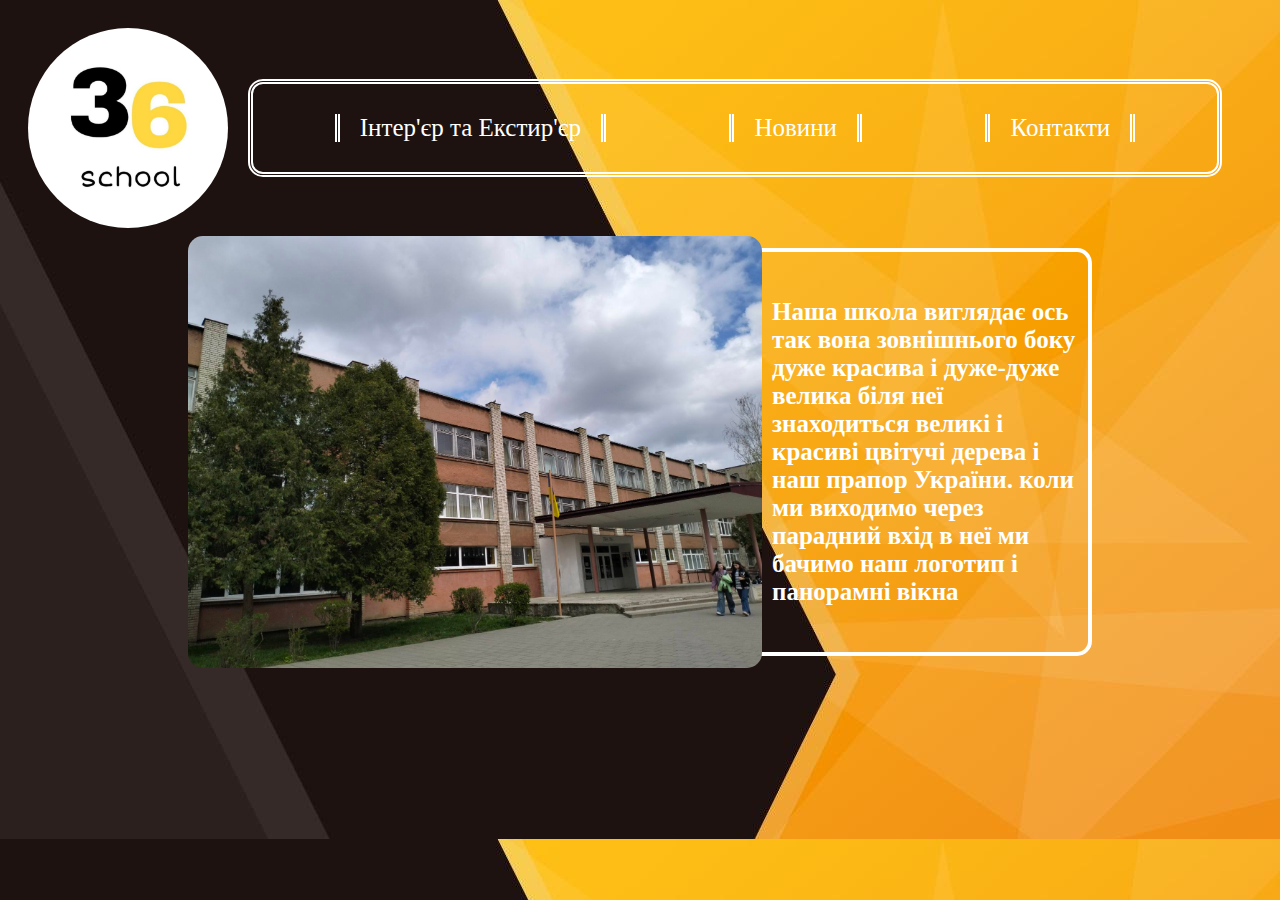
<file: index.html>
<DOOKTYPE HTML>

<html>

   <head>
         <title>Школа 36</title>
         <meta charset="utf-8">
         <link rel="stylesheet" href="style.css">
         <meta name="viewport" content="width=device-width, initial-scale=1.0">  
	 <link rel="website icon" type="jpg" href="img/logo.jpg">
   </head>
 
   <body>
   
     <header>
	    <nav class="logo">
		   <img src="img/logo.jpg" class="logo_img">
	    </nav>
	    <ul>
		 <li><a href="syte 1/index.html">Інтер'єр та Екстир'єр </li></a>
		 <li><a href="syte 2/index.html">Новини </li></a>
		 <li><a href="syte 4/index.html">Контакти</li></a>
		</ul>
	 </header>
	 
	 <main>
	   
	   <section>
	   <img src="img/school.jpg" class="school">
	   <h3>Наша школа виглядає ось так вона зовнішнього боку дуже красива і дуже-дуже велика біля неї знаходиться великі і красиві цвітучі дерева і наш прапор України. коли ми виходимо через парадний вхід в неї ми бачимо наш логотип і панорамні вікна
       </h3>
	   </section>	
	   </main>
 
   
   </body>
   
 
</html>
</file>
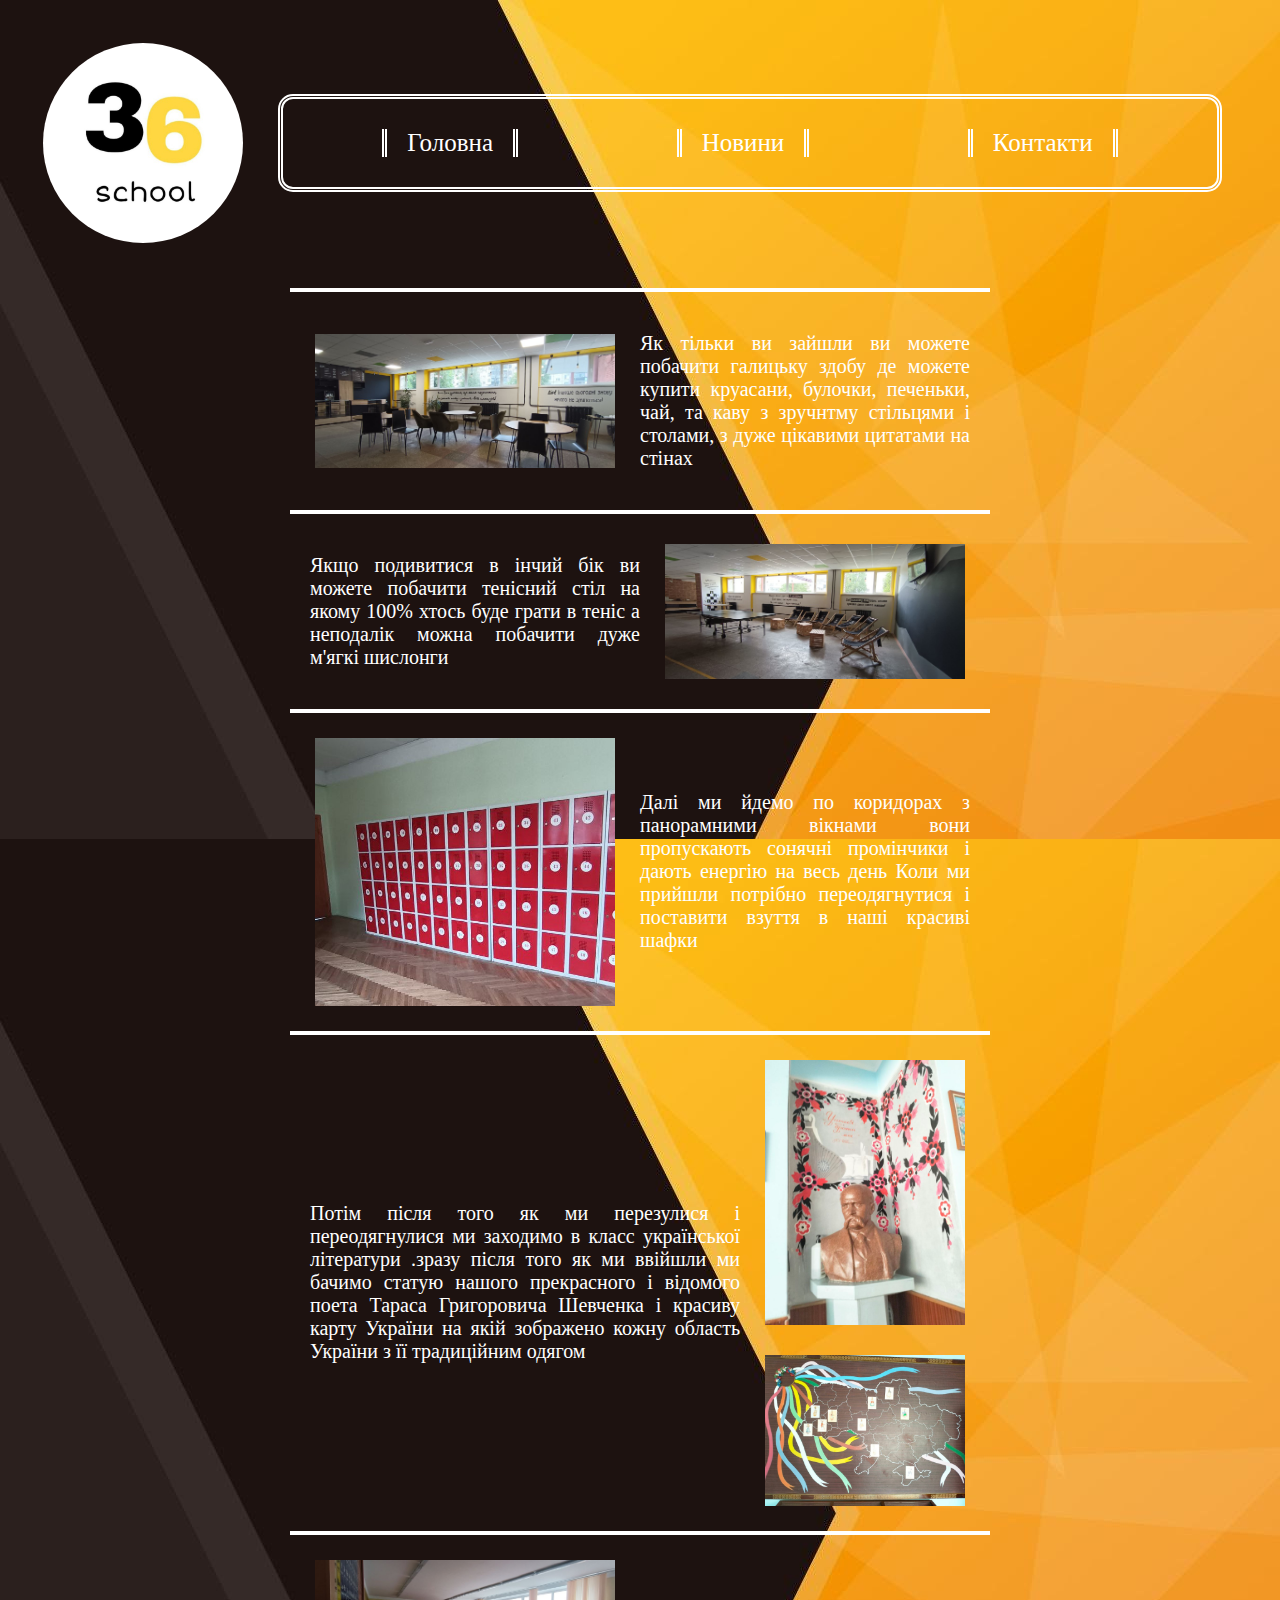
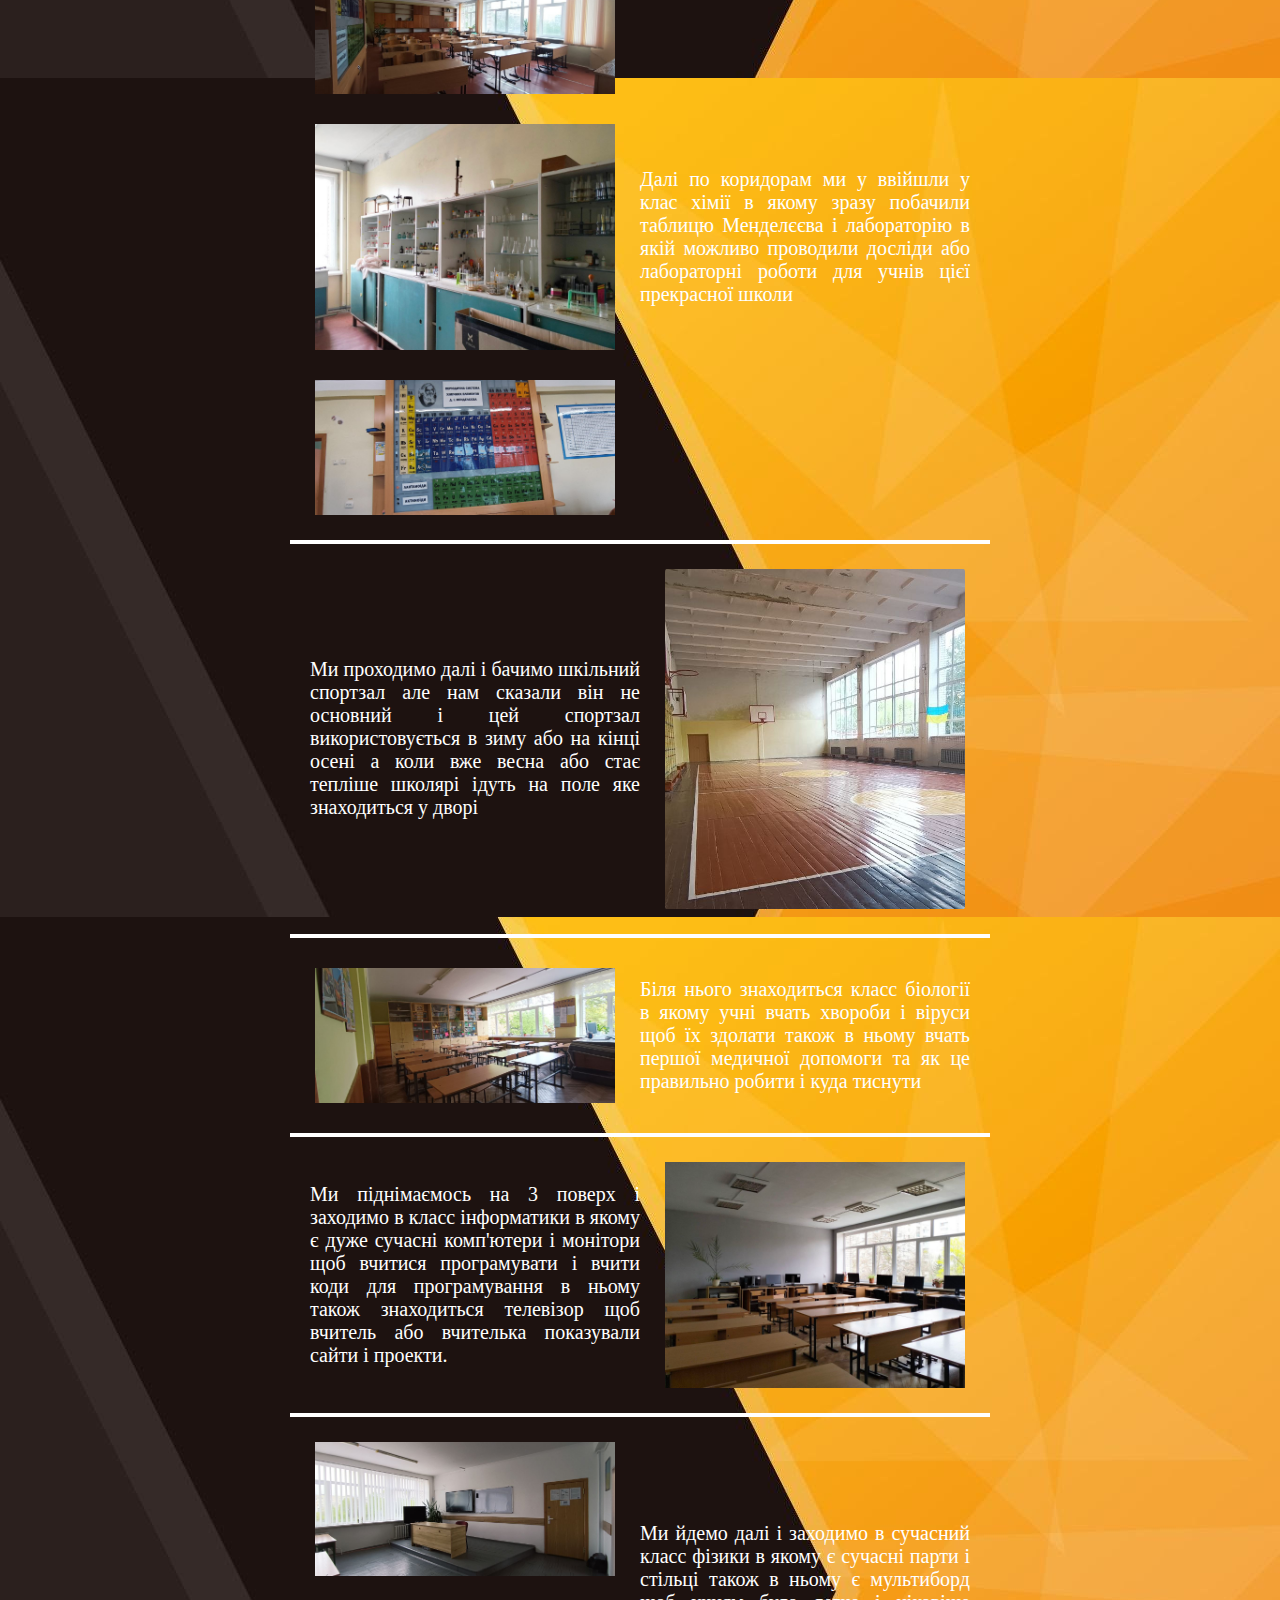
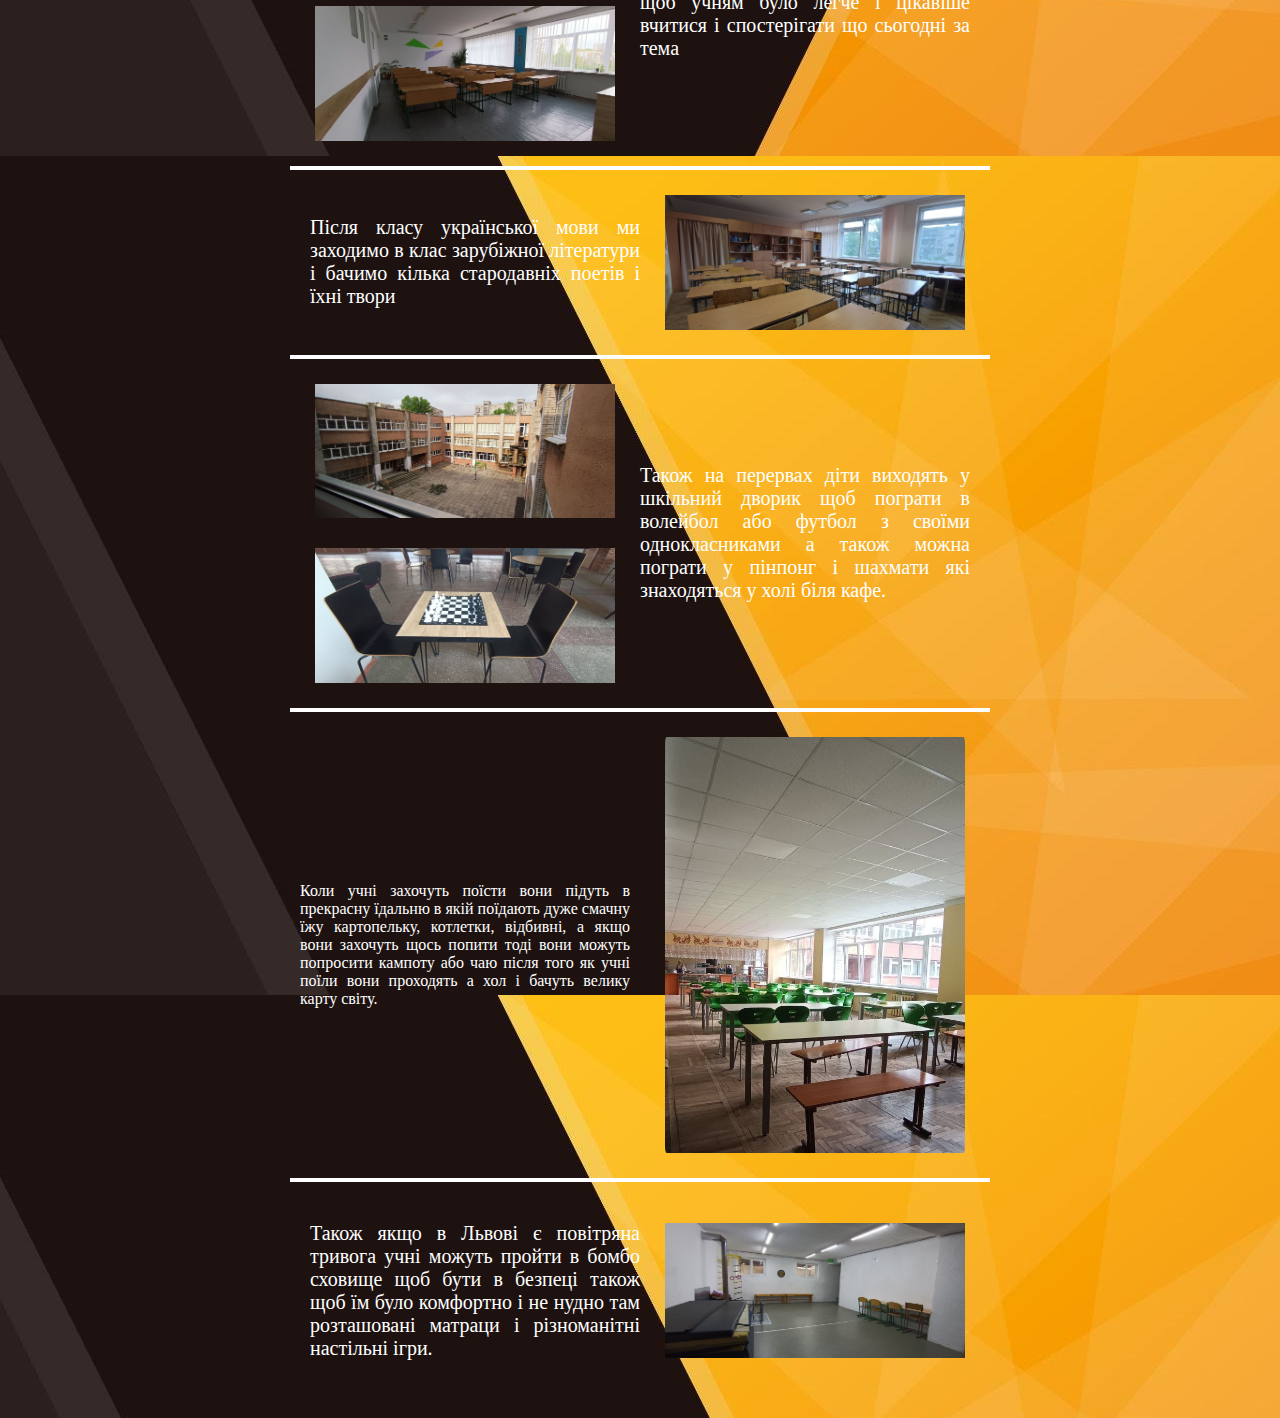
<file: syte 1/index.html>
<DOOKTYPE HTML>

<html>

   <head>
     <title>Інтер'єр та Екстир'єр</title>
	 <link rel="stylesheet" href="style.css">
	 <link rel="website icon" type="jpg" href="img/logo.jpg">
   </head>
 
   <body>
   
     <header>
	    <nav class="logo">
		   <img src="img/logo.jpg" class="logo_img">
	    </nav>
	    <ul>
		 <li><a href="../index.html">Головна </li></a>
		 <li><a href="../syte 2/index.html">Новини </li></a>
		 <li><a href="../syte 4/index.html">Контакти</li></a>
		</ul>
	 </header>
	 
	 <main>
	 
	 <span>
	   
	   <section>
	
	    <img src="../img/cafe+chair.jpg">
	   	  <p>Як тільки ви зайшли ви можете побачити галицьку здобу де можете купити круасани, булочки, печеньки, чай, та каву з зручнтму стільцями і столами, з дуже цікавими цитатами на стінах</p>
     
	   </section>	   
	   <section>
	   
		<p>Якщо подивитися в інчий бік ви можете побачити тенісний стіл на якому 100% хтось буде грати в теніс а неподалік можна побачити дуже м'ягкі шислонги  </p>
	    
		<img src="../img/hol.jpg">
	   
	   </section>
	   <section>
	   <img src="../img/shafka.jpg">
		<p>Далі ми йдемо по коридорах з панорамними вікнами вони пропускають сонячні промінчики і            дають енергію на весь день
	   Коли ми прийшли потрібно переодягнутися і поставити взуття в наші красиві шафки</p>
	   </section>
	   
	   <section>
	   
		<p>Потім після того як ми перезулися і переодягнулися ми заходимо в класс української літератури .зразу після того як ми ввійшли ми бачимо статую нашого прекрасного і відомого поета Тараса Григоровича Шевченка і красиву карту України на якій зображено кожну область України з її традиційним одягом</p>
<div>
	   <img src="../img/Taras.jpg"class="Foto_ukr">
           <img src="../img/map_ukr.jpg"class="Foto_ukr">
</div>
           
	   </section>
           <section>
          <div class="Ximik">
<img src="../img/ximik_base.jpg"><br>
<img src="../img/ximi.jpg">
<img src="../img/label.jpg">
</div>
	    <p>Далі по коридорам ми у ввійшли у клас хімії в якому зразу побачили таблицю Менделєєва і лабораторію в якій можливо проводили досліди або лабораторні роботи для учнів цієї прекрасної школи
		</p>

	   </section>
	   
	    <section>
           
	    <p>Ми проходимо далі і бачимо шкільний спортзал але нам сказали він не основний і цей спортзал використовується в зиму або на кінці осені а коли вже весна або стає тепліше школярі ідуть на поле яке знаходиться у дворі
		</p>
<img src="../img/zal.jpg">
	   </section>
	   
	   <section>
	     <img src="../img/bio.jpg">
		<p>Біля нього знаходиться класс біології в якому учні вчать хвороби і віруси щоб їх здолати також в ньому вчать першої медичної допомоги та як це правильно робити і куда тиснути
		
		</p>
		</section>
		
	   <section>
	        
		<p>Ми піднімаємось на 3 поверх і заходимо в класс інформатики в якому є дуже сучасні комп'ютери і монітори щоб вчитися програмувати і вчити коди для програмування в ньому також знаходиться телевізор щоб вчитель або вчителька показували сайти і проекти.
</p>  
<img src="../img/inform.jpg">
		</section>
	     
		 
		<section>
                 <div>
	           <img src="../img/fizik.jpg"><br>
                   <img src="../img/fizik_1.jpg">
		 </div>
  <p>  Ми йдемо далі і заходимо в сучасний класс фізики в якому є сучасні парти і стільці також в ньому є мультиборд щоб учням було легче і цікавіше вчитися і спостерігати що сьогодні за тема

		   </p>
		</section>
		 
		<section>
	    
		<p>Після класу української мови ми заходимо в клас зарубіжної літератури і бачимо кілька стародавніх поетів і їхні твори
		</p>
<img src="../img/Urk.jpg">
		</section>
		
		  <section>
<div>
<img src="../img/dvir.jpg">
<img src="../img/chess1.jpg">
</div>
		<p>Також на перервах діти виходять у шкільний дворик щоб пограти в волейбол або футбол з своїми однокласниками а також можна
пограти у пінпонг і шахмати які
знаходяться у холі біля кафе.
		</p>
		</section>
		
		 <section
		<p>Коли учні захочуть поїсти вони підуть в прекрасну їдальню в якій поїдають дуже смачну їжу картопельку, котлетки, відбивні, а якщо вони захочуть щось попити тоді вони можуть попросити кампоту або чаю після того як учні поїли вони проходять а хол і бачуть велику карту світу.
		</p>
 <img src="../img/dineroom.jpg">
		</section>
		 <section>
	       
		<p>Також якщо в Львові є повітряна тривога учні можуть пройти в бомбо сховище щоб бути в безпеці також щоб їм було комфортно і не нудно там розташовані матраци і різноманітні настільні ігри.
		</p>
 <img src="../img/uktita.jpg">
		</section>
		 
	   
	   </span>
	 </main>
    

   
   </body>
   
 
</html>
</file>
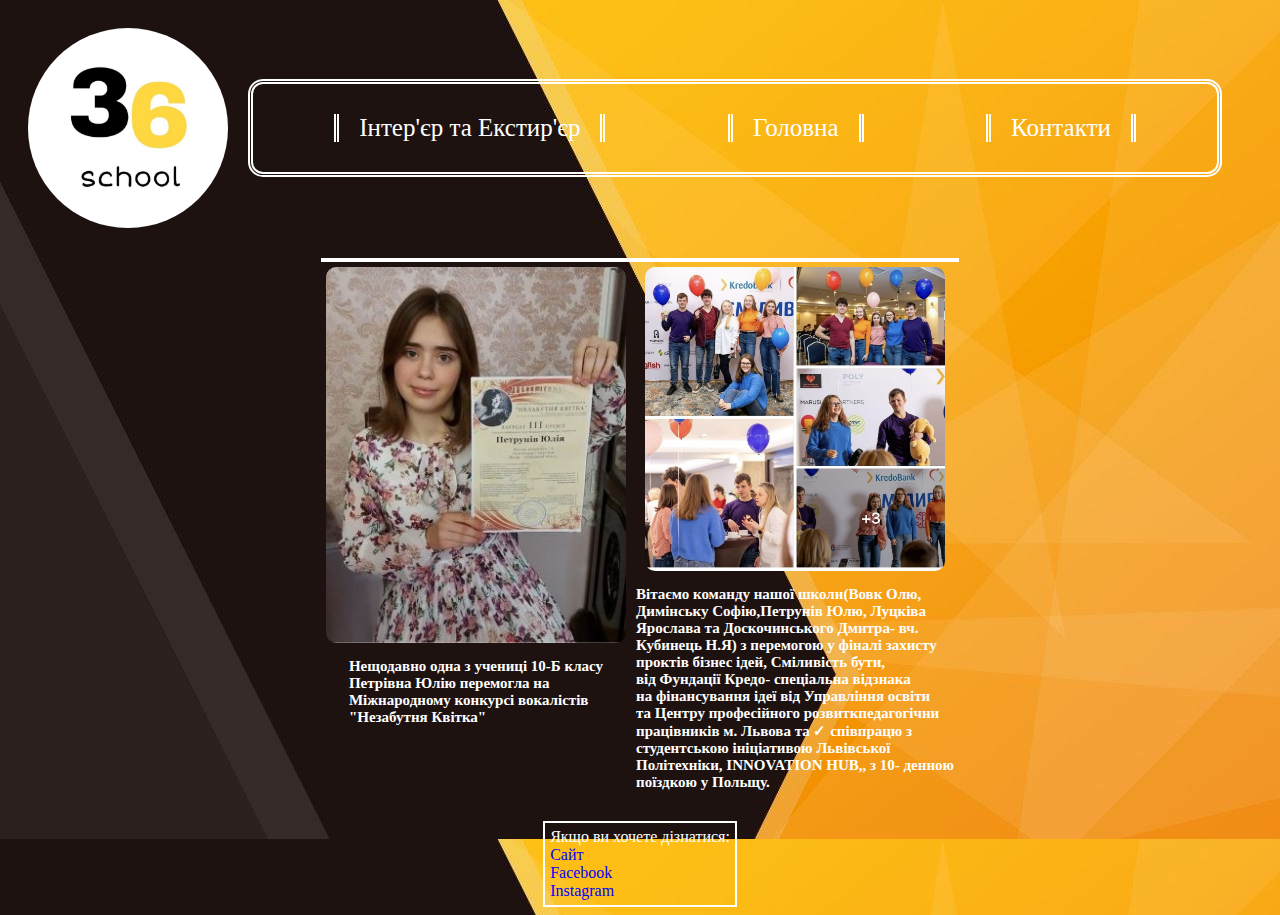
<file: syte 2/index.html>
<DOOKTYPE HTML>

<html>

   <head>
     <title>Новини</title>
	 <link rel="stylesheet" href="style.css">
	 <link rel="website icon" type="jpg" href="img/logo.jpg">
   </head>
 
   <body>
   
     <header class="logo">
	    <nav >
		   <img src="img/logo.jpg" class="logo_img">
	    </nav>
	    <ul>
		 <li><a href="../syte 1/index.html">Інтер'єр та Екстир'єр </li></a>
		 <li><a href="../index.html">Головна </li></a>
		 <li><a href="../syte 4/index.html">Контакти</li></a>
		</ul>
	 </header>
	 
	 <main>
	 
	  <span>
	   
	   <section>
	    <img src="../img/News.jpeg">
		<h3>Нещодавно одна з учениці 10-Б класу<br>
		Петрівна Юлію перемогла на <br>
		Міжнародному конкурсі вокалістів <br>
		"Незабутня Квітка" </h3>
	   </section>
	   
	   
	   <section>
	    <img src="../img/News_1.jpeg">
		<h3>Вітаємо команду нашої школи(Вовк Олю,<br>
		Димінську Софію,Петрунів Юлю, Луцківа <br>
		Ярослава та Доскочинського Дмитра- вч.<br> 
		Кубинець Н.Я) з перемогою у фіналі захисту <br>
		проктів бізнес ідей, Сміливість бути,<br>
		від Фундації Кредо- спеціальна відзнака<br> 
		на фінансування ідеї від Управління освіти <br>
		та Центру професійного розвиткпедагогічни<br>
		працівників м. Львова та ✓ співпрацю з<br>
		студентською ініціативою Львівської <br>
		Політехніки, INNOVATION HUB,, з 10- денною<br>
		поїздкою у Польщу.
	   </section>
	  
	   
	  </span>

	 </main>
     <footer>
	 <div>
	   Якщо ви хочете дізнатися:<br>
       <a href="https://school36.lviv.ua/">Сайт </a><br>
	   <a href="https://www.facebook.com/lvschool36/">Facebook </a><br>
	   <a href="https://www.instagram.com/sch_ool63/">Instagram </a><br> 
	   
	   </div>
	 </footer>
   
   </body>
   
 
</html>
</file>
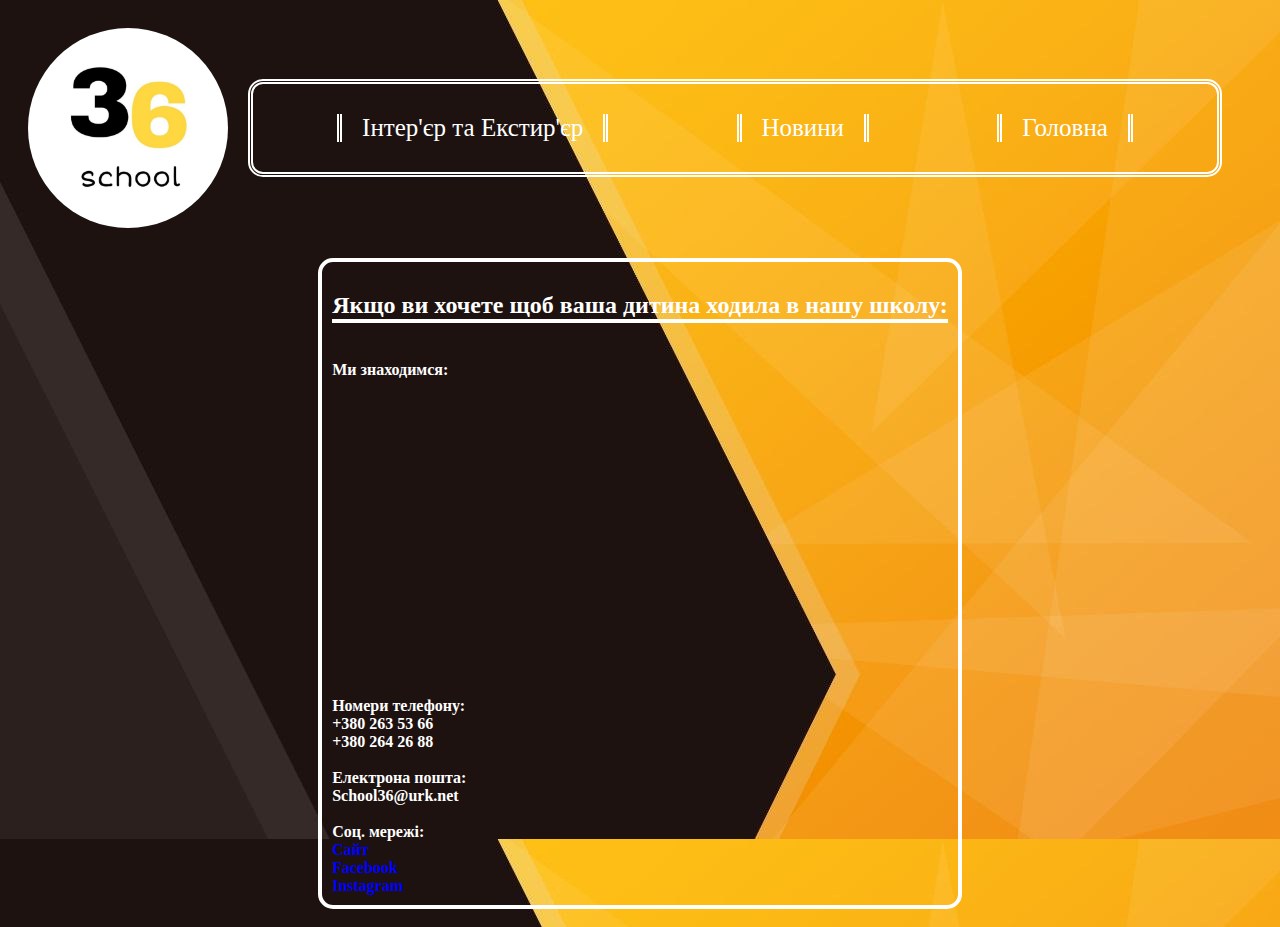
<file: syte 4/index.html>
<DOOKTYPE HTML>

<html>

   <head>
     <title>Контакти</title>
	 <link rel="stylesheet" href="style.css">
	 <link rel="website icon" type="jpg" href="img/logo.jpg">
   </head>
 
   <body>
   
     <header class="logo">
	    <nav>
		   <img src="img/logo.jpg" class="logo_img">
	    </nav>
	    <ul>
		 <li><a href="../syte 1/index.html">Інтер'єр та Екстир'єр </li></a>
		 <li><a href="../syte 2/index.html">Новини </li></a>
		 <li><a href="../index.html">Головна </li></a>
		</ul>
	 </header>
	 
	 <main>
	 
	 <span>
	   
	   <section>
	    <h2>Якщо ви хочете щоб ваша дитина ходила в нашу школу:</h2><br>
		<b>Ми знаходимся: <br> <iframe src="https://www.google.com/maps/embed?pb=!1m18!1m12!1m3!1d2574.865784101812!2d24.001310500000002!3d49.807390899999994!2m3!1f0!2f0!3f0!3m2!1i1024!2i768!4f13.1!3m3!1m2!1s0x473ae7bd91d3f8e7%3A0x52aa958f82bff5fc!2sSecondary%20school%20%E2%84%9636!5e0!3m2!1sru!2sua!4v1713027830447!5m2!1sru!2sua" width="400" height="300" style="border:0;" allowfullscreen="" loading="lazy" referrerpolicy="no-referrer-when-downgrade"></iframe><br>
	          <br>
		Номери телефону:<br>
		      +380 263 53 66<br> 
			  +380 264 26 88<br>
			  <br>
		Електрона пошта:<br>
		      School36@urk.net<br>
			  <br>
		Соц. мережі:<br>
	    <a href="https://school36.lviv.ua/">Сайт </a><br>
	   <a href="https://www.facebook.com/lvschool36/">Facebook </a><br>
	   <a href="https://www.instagram.com/sch_ool63/">Instagram </a><br> 
		</b>
		
	   </section>
	   
	   </span>
	 </main>
 
   
   </body>
   
 
</html>
</file>
<file: style.css>
@import url('https://fonts.googleapis.com/css2?family=Ubuntu:ital,wght@0,300;0,400;0,500;0,700;1,300;1,400;1,500;1,700&display=swap')

*{
font-family: "Ubuntu", sans-serif;
}

body{
background-image:url('img/back.jpg');	
background-size:100%;
}

.logo_img{
margin:20px;
width:200px;
height:200px;
animation:dribble 2s ease;
animation-iteration-count: 1;
animation-duration:normal;
border-radius:100%;
}

@keyframes dribble{
	0%{
    opacity: 0;
	border-radius:0%;
	transform:translate(0,-200px)scale(1)rotate(0deg);
	
	}
	
	70%{
	transform:translate(0px,20px) scale(1) rotate(0deg);	
	}

	
	100%{
	opacity: 1;
	border-radius:100%;
	transform:translate(0px,0px) scale(1) rotate(0deg);
	
	}
	
	
}



header{
display:flex;
flex-direction:row;	
align-items:center;
justify-content:center;
padding-right:50px;
}

ul{
padding-left:20px;
padding:20px;
display:flex;
justify-content:space-around;
border:thick double white;
border-radius:15px;
list-style-type:none;
align-items:center;	
width:2000px;
animation:word 2s ease;
}

@keyframes word{
	0%{
    opacity: 0;
	border-radius:0%;
	transform:translate(0,-200px)scale(1)rotate(0deg);
	}
	
	70%{
	transform:translate(0px,20px) scale(1) rotate(0deg);	
	}
	
	
	100%{
	opacity: 1;
	border-radius:15px;
	transform:translate(0px,0px) scale(1) rotate(0deg);
	
	}
	
	
}


ul a{
text-decoration:none;
align-items:center;
font-size:25px;
margin:20px;
list-style-type:none; 
text-align:center;
color:white;
}

li{
margin:10px;
border-right:thick double white;
border-left:thick double white;
transition:all 1s ease-out;
}

li:hover a{
box-shadow: 0 0 5px 5px #A9A9A9;
color:white;
background-color:#A9A9A9;
}

.school{
width:574px;
border-radius:15px;
}

main{
display:flex;
flex-direction:row;	
align-items:center;
justify-content:center;
}

section{
display:flex;
flex-direction:row;
border-radius:15px;
width:900px;
height:400px;
text-align:start;
align-items:center;
animation:main 3s ease;
border-right:4px solid white;
border-top:4px solid white;
border-bottom:4px solid white;
}

@keyframes main{
	0%{
    opacity: 0;
	border-radius:0%;
	transform:translate(0,-200px)scale(1)rotate(0deg);
	
	}
	
	70%{
	transform:translate(0px,20px) scale(1) rotate(0deg);	
	}

	
	100%{
	opacity: 1;
	transform:translate(0px,0px) scale(1) rotate(0deg);
	
	}
	
	
}

h3{
padding:10px;
color:white;
font-size:25px;
}
</file>
<file: syte 1/style.css>
@import url('https://fonts.googleapis.com/css2?family=Sedan:ital@0;1&display=swap')


*{
  font-family: "Sedan", serif;
  font-weight: 400;
  font-style: normal;
}

body{
background-image:url('img/back.jpg');	
background-size:100%;
}

.logo_img{
margin:20px;
width:200px;
height:200px;
animation:dribble 2s ease;
animation-iteration-count: 1;
animation-duration:normal;
border-radius:100%;
}

@keyframes dribble{
	0%{
    opacity: 0;
	border-radius:50%;
	transform:translate(0,-200px)scale(1)rotate(0deg);
	
	}
	
	70%{
	transform:translate(0px,20px) scale(1) rotate(0deg);	
	}

	
	100%{
	opacity: 1;
	border-radius:100%;
	transform:translate(0px,0px) scale(1) rotate(0deg);
	
	}
	
	
}



header{
display:flex;
flex-direction:row;	
align-items:center;
justify-content:center;
padding-right:50px;
}

ul{
padding-left:20px;
padding:20px;
display:flex;
justify-content:space-around;
border:thick double white;
border-radius:15px;
list-style-type:none;
align-items:center;	
width:2000px;
animation:word 2s ease;
}

@keyframes word{
	0%{
    opacity: 0;
	border-radius:0%;
	transform:translate(0,-200px)scale(1)rotate(0deg);
	}
	
	70%{
	transform:translate(0px,20px) scale(1) rotate(0deg);	
	}
	
	
	100%{
	opacity: 1;
	border-radius:15px;
	transform:translate(0px,0px) scale(1) rotate(0deg);
	
	}
	
	
}


ul a{
text-decoration:none;
align-items:center;
font-size:25px;
margin:20px;
list-style-type:none; 
text-align:center;
color:white;
}

li{
margin:10px;
border-right:thick double white;
border-left:thick double white;
transition:all 1s ease-out;
}

li:hover a{
box-shadow: 0 0 5px 5px #A9A9A9;
color:white;
background-color:#A9A9A9;
}

img{
width:300px;
border-radius:5%;;
padding:15px;
}

main{
padding:10px;
display:flex;
flex-direction:column;	
align-items:center;
justify-content:center;
}

section{
color:white;	
padding:10px;
display:flex;
flex-direction:row;
align-items:center;
border-top:4px solid;
}


p{
padding:10px;
font-size:20px;
color:white;
}

span{
animation:main 3s ease;
display:flex;
text-align:justify;
flex-direction:column;
width:700px;
}

@keyframes main{
	0%{
    opacity: 0;
	border-radius:0%;
	transform:translate(0,-200px)scale(1)rotate(0deg);
	
	}
	
	70%{
	transform:translate(0px,20px) scale(1) rotate(0deg);	
	}

	
	100%{
	opacity: 1;
	transform:translate(0px,0px) scale(1) rotate(0deg);
	
	}
}


.foto_ukr{
width:200px;
}

.ximik{

}
</file>
<file: syte 2/style.css>
@import url('https://fonts.googleapis.com/css2?family=Ubuntu:ital,wght@0,300;0,400;0,500;0,700;1,300;1,400;1,500;1,700&display=swap')

*{
font-family: "Ubuntu", sans-serif;
}

body{
background-image:url('img/back.jpg');	
background-size:100%;
}

.logo_img{
margin:20px;
width:200px;
height:200px;
animation:dribble 2s ease;
animation-iteration-count: 1;
animation-duration:normal;
border-radius:100%;
}

@keyframes dribble{
	0%{
    opacity: 0;
	border-radius:0%;
	transform:translate(0,-200px)scale(1)rotate(0deg);
	
	}
	
	70%{
	transform:translate(0px,20px) scale(1) rotate(0deg);	
	}

	
	100%{
	opacity: 1;
	border-radius:100%;
	transform:translate(0px,0px) scale(1) rotate(0deg);
	
	}
	
	
}



header{
display:flex;
flex-direction:row;	
align-items:center;
justify-content:center;
padding-right:50px;
}

ul{
padding-left:20px;
padding:20px;
display:flex;
justify-content:space-around;
border:thick double white;
border-radius:15px;
list-style-type:none;
align-items:center;	
width:2000px;
animation:word 2s ease;
}

@keyframes word{
	0%{
    opacity: 0;
	border-radius:0%;
	transform:translate(0,-200px)scale(1)rotate(0deg);
	}
	
	70%{
	transform:translate(0px,20px) scale(1) rotate(0deg);	
	}
	
	
	100%{
	opacity: 1;
	border-radius:15px;
	transform:translate(0px,0px) scale(1) rotate(0deg);
	
	}
	
	
}


ul a{
text-decoration:none;
align-items:center;
font-size:25px;
margin:20px;
list-style-type:none; 
text-align:center;
color:white;
}

li{
margin:10px;
border-right:thick double white;
border-left:thick double white;
transition:all 1s ease-out;
}

li:hover a{
box-shadow: 0 0 5px 5px #A9A9A9;
color:white;
background-color:#A9A9A9;
}

img{
width:300px;
border-radius:10px;
}

main{
padding:10px;
display:flex;
flex-direction:column;	
animation:main 3s ease;
}

section{
display:flex;
flex-direction:column;
text-align:start;
align-items:center;
border-top:white 4px solid;
color:white;
padding:5px;
}
	
}

p{

}

span{
animation:main 3s ease;
display:flex;
flex-direction:row;
justify-content:center;
}

@keyframes main{
	0%{
    opacity: 0;
	border-radius:0%;
	transform:translate(0,-200px)scale(1)rotate(0deg);
	
	}
	
	70%{
	transform:translate(0px,20px) scale(1) rotate(0deg);	
	}

	
	100%{
	opacity: 1;
	transform:translate(0px,0px) scale(1) rotate(0deg);
	
	}
	
}
footer{
display:flex;
justify-content:center;	
animation: footer 3s ease;
}

div{
border:2px solid white;
color:white;
padding:5px;
}

a{
text-decoration:none;
color:Blue;	
}


@keyframes footer{
	0%{
    opacity: 0;
	border-radius:0%;
	transform:translate(0,-200px)scale(1)rotate(0deg);
	
	}
	
	70%{
	transform:translate(0px,20px) scale(1) rotate(0deg);	
	}

	
	100%{
	opacity: 1;
	transform:translate(0px,0px) scale(1) rotate(0deg);
	
	}
	
}

h3{
font-size:15px;	
}
</file>
<file: syte 4/style.css>
@import url('https://fonts.googleapis.com/css2?family=Ubuntu:ital,wght@0,300;0,400;0,500;0,700;1,300;1,400;1,500;1,700&display=swap')

*{
font-family: "Ubuntu", sans-serif;
}

body{
background-image:url('img/back.jpg');	
background-size:100%;
}

.logo_img{
margin:20px;
width:200px;
height:200px;
animation:dribble 2s ease;
animation-iteration-count: 1;
animation-duration:normal;
border-radius:100%;
}

@keyframes dribble{
	0%{
    opacity: 0;
	border-radius:0%;
	transform:translate(0,-200px)scale(1)rotate(0deg);
	
	}
	
	70%{
	transform:translate(0px,20px) scale(1) rotate(0deg);	
	}

	
	100%{
	opacity: 1;
	border-radius:100%;
	transform:translate(0px,0px) scale(1) rotate(0deg);
	
	}
	
	
}



header{
display:flex;
flex-direction:row;	
align-items:center;
justify-content:center;
padding-right:50px;
}

ul{
border:thick double white;
border-radius:15px;
padding-left:20px;
padding:20px;
display:flex;
justify-content:space-around;
list-style-type:none;
align-items:center;	
width:2000px;
animation:word 2s ease;
}

@keyframes word{
	0%{
    opacity: 0;
	border-radius:0%;
	transform:translate(0,-200px)scale(1)rotate(0deg);
	}
	
	70%{
	transform:translate(0px,20px) scale(1) rotate(0deg);	
	}
	
	
	100%{
	opacity: 1;
	border-radius:15px;
	transform:translate(0px,0px) scale(1) rotate(0deg);
	
	}
	
	
}


ul a{
text-decoration:none;
align-items:center;
font-size:25px;
margin:20px;
list-style-type:none; 
text-align:center;
color:white;
}

li{
margin:10px;
border-right:thick double white;
border-left:thick double white;
transition:all 1s ease-out;
}

li:hover a{
box-shadow: 0 0 5px 5px #A9A9A9;
color:white;
background-color:#A9A9A9;
}

img{
width:200px;
border-radius:15px;
}

main{
padding:10px;
display:flex;
flex-direction:column;	
align-items:center;
}

section{
color:white;	
padding:10px;
display:flex;
flex-direction:column;
text-align:start;
display:flex;

}

	
}

p{

}

span{
border:4px solid white;
animation:main 3s ease;
display:flex;
flex-direction:column;
border-radius:15px;
}

@keyframes main{
	0%{
    opacity: 0;
	border-radius:0%;
	transform:translate(0,-200px)scale(1)rotate(0deg);
	
	}
	
	70%{
	transform:translate(0px,20px) scale(1) rotate(0deg);	
	}

	
	100%{
	opacity: 1;
	transform:translate(0px,0px) scale(1) rotate(0deg);
	
	}
	
}
a{
text-decoration:none;
color:Blue;	
}

h2{
border-bottom:4px solid white;
}
</file>
